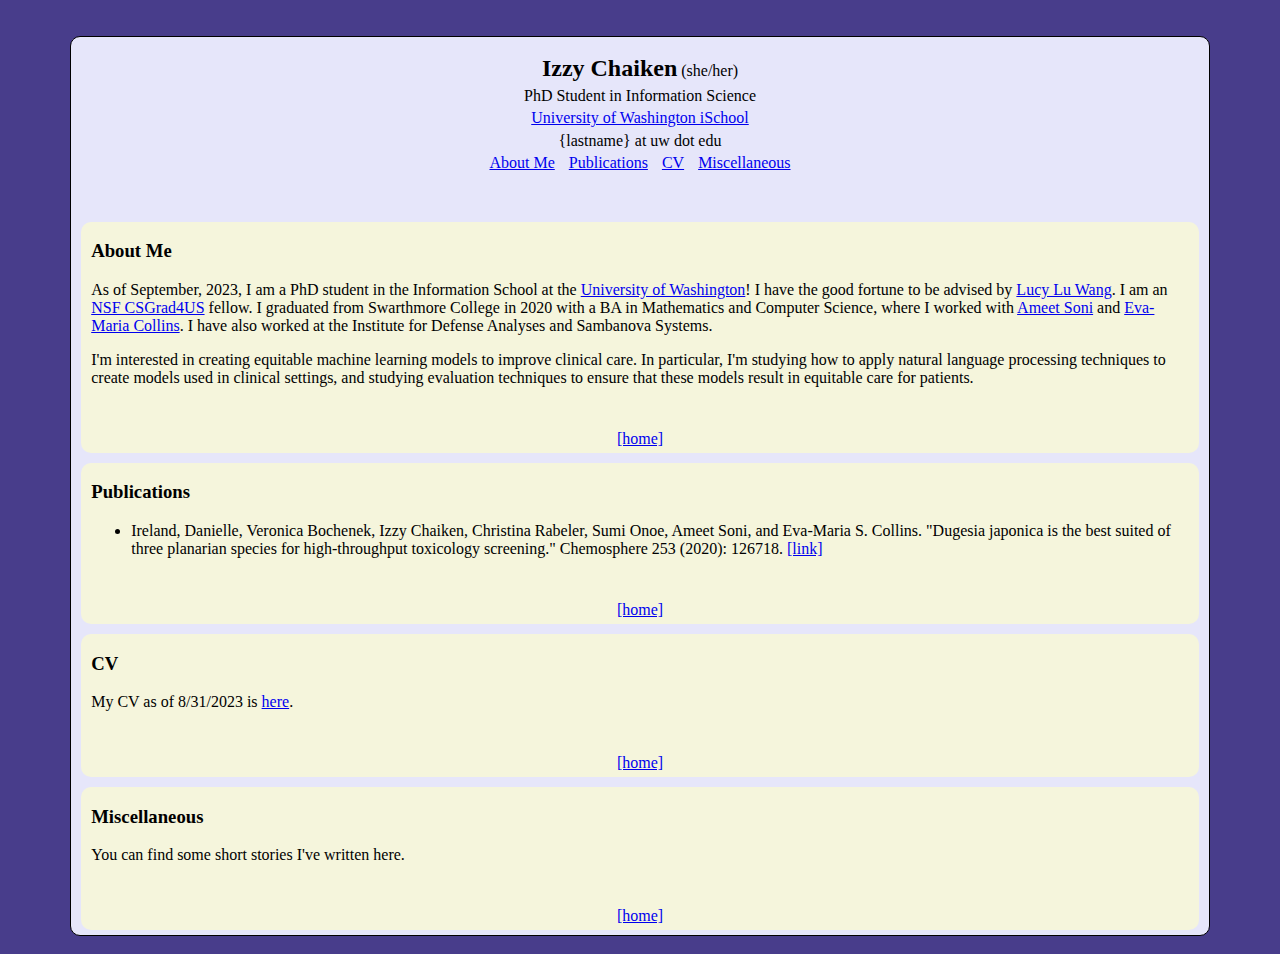
<file: index.html>
<!doctype html>
<html lang="en">

<head>
	<title>Izzy Chaiken</title>
	<meta charset="UTF-8">
  <meta name="viewport" content="width=device-width, initial-scale=1">
	<link href="https://fonts.googleapis.com/css?family=Roboto|Anonymous+Pro" rel="stylesheet">
	<link rel="stylesheet" href="css/index.css">
	<link rel="shortcut icon" type="image/png" href="favicon_new.png">
</head>

<body>
	<div id="wrapper">
		<div id="header">
			<br>
			<div>
				<h2 id="nametag"><b>Izzy Chaiken</b></h2>
				<p id="nametag">(she/her)</p>
			</div>
			<p id="bioitem">PhD Student in Information Science</p>
			<p id="bioitem"><a href="https://ischool.uw.edu/">University of Washington iSchool</a></p>
			<p id="bioitem">{lastname} at uw dot edu</p>
			<ul id="navbar">
				<li id="navitem"><a href="#About">About Me</a></li>
				<li id="navitem"><a href="#Publications">Publications</a></li>
				<li id="navitem"><a href="#CV">CV</a></li>
				<li id="navitem"><a href="#Misc">Miscellaneous</a></li>
			</ul>
		</div>
		<div id="section">
			<div id="sectiontext">
				<h3 id="About">About Me</h3>
				<p>As of September, 2023, I am a PhD student in the Information School at the <a href="https://uw.edu">University of Washington</a>! I have the good fortune to be advised by <a href="https://llwang.net/">Lucy Lu Wang</a>. I am an <a href="https://www.nsf.gov/cise/CSGrad4US/">NSF CSGrad4US</a> fellow.  I graduated from Swarthmore College in 2020 with a BA in Mathematics and Computer Science, where I worked with <a href="https://www.cs.swarthmore.edu/~soni/">Ameet Soni</a> and <a href="https://sysbiotox-collins.swarthmore.edu/">Eva-Maria Collins</a>. I have also worked at the Institute for Defense Analyses and Sambanova Systems.</p>
				<p>I'm interested in creating equitable machine learning models to improve clinical care. In particular, I'm studying how to apply natural language processing techniques to create models used in clinical settings, and studying evaluation techniques to ensure that these models result in equitable care for patients.</p>
			</div>
			<div id="buttonhome">
				<a id="upbutton" href="#wrapper">[home]</a>
			</div>
		</div>
		<div id="section">
			<div id="sectiontext">
				<h3 id="Publications">Publications</h3>
				<ul>
					<li>
						Ireland, Danielle, Veronica Bochenek, Izzy Chaiken, Christina Rabeler, Sumi Onoe, Ameet Soni, and Eva-Maria S. Collins. "Dugesia japonica is the best suited of three planarian species for high-throughput toxicology screening." Chemosphere 253 (2020): 126718. 
						<a href="https://www.ncbi.nlm.nih.gov/pmc/articles/PMC7350771/">[link]</a>
					</li>
				</ul>		
			</div>
			<div id="buttonhome">
				<a id="upbutton" href="#wrapper">[home]</a>
			</div>
		</div>
		<div id="section">
			<div id="sectiontext">
				<h3 id="CV">CV</h3>
				<p>My CV as of 8/31/2023 is <a href="files/Izzy_Chaiken_CV_8_31_23.pdf"> here</a>.</p>		
			</div>
			<div id="buttonhome">
				<a id="upbutton" href="#wrapper">[home]</a>
			</div>
		</div>
		<div id="section">
			<div id="sectiontext">
				<h3 id="Misc">Miscellaneous</h3>
				<p>You can find some short stories I've written here.</p>
			</div>
			<div id="buttonhome">
				<a id="upbutton" href="#wrapper">[home]</a>
			</div>
		</div>
	</div>
</body>

</html>
</file>
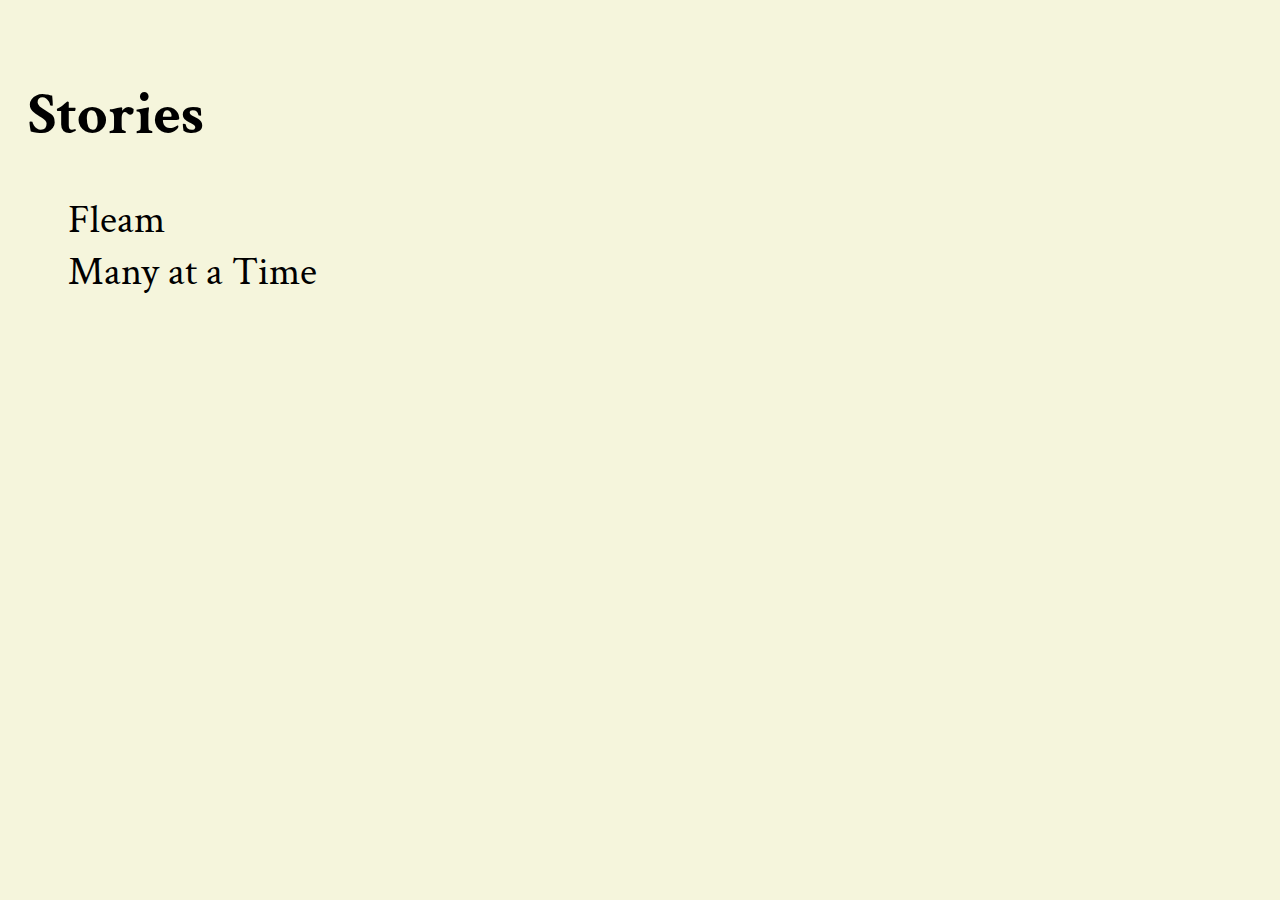
<file: stories.html>
<!doctype html>
<html lang="en">

<head>
    <title>Stories</title>
	<meta charset="UTF-8">
    <meta name="viewport" content="width=device-width, initial-scale=1">
	<link href="https://fonts.googleapis.com/css?family=Roboto|Anonymous+Pro" rel="stylesheet">
	<link rel="stylesheet" href="stories/story.css">
	<link rel="shortcut icon" type="image/png" href="favicon.png">
</head>

<body>
    <div id="storylist">
        <h1 id="pageheader">
            Stories
        </h1>
        <ul>
           <li><a id="storylink" href="stories/fleam.html">Fleam</a></li>
           <li><a id="storylink" href="stories/manyatatime.html">Many at a Time</a></li> 
        </ul>
        <a></a>
    </div>
</body>

</html>
</file>
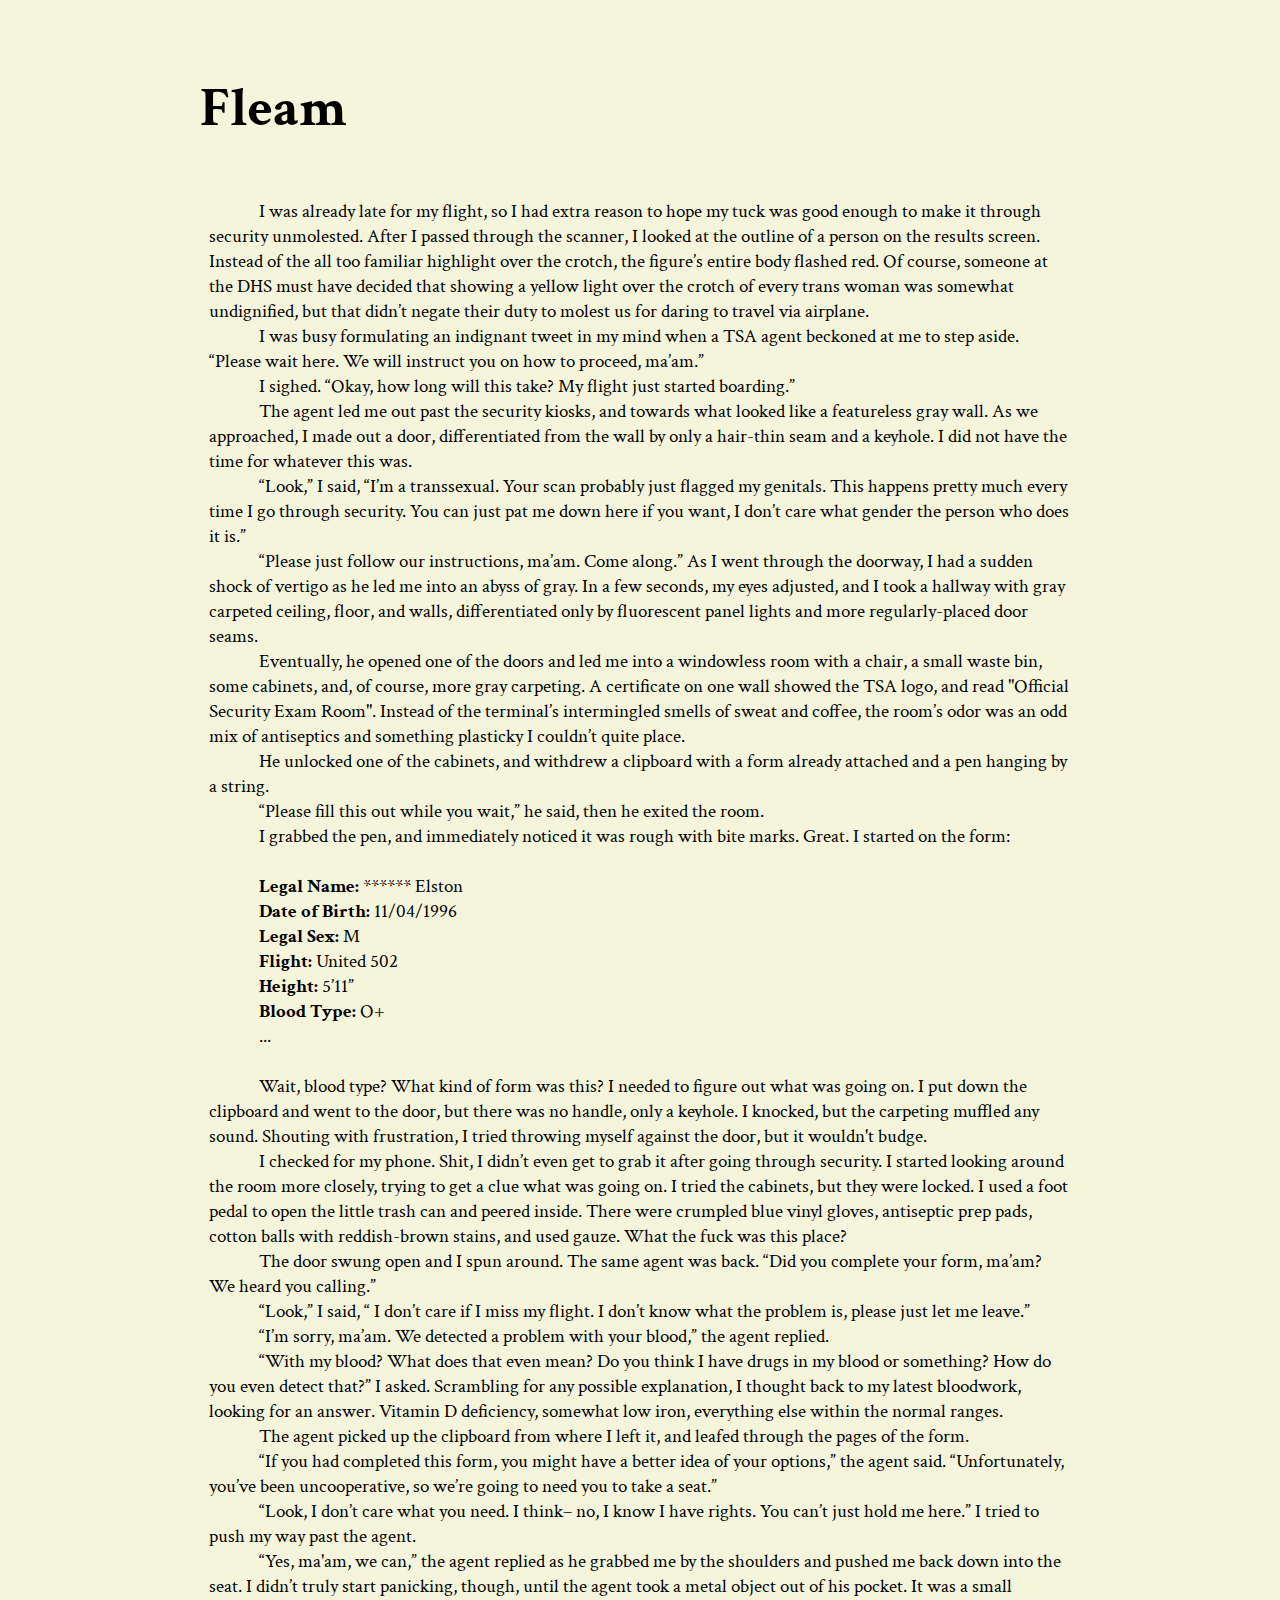
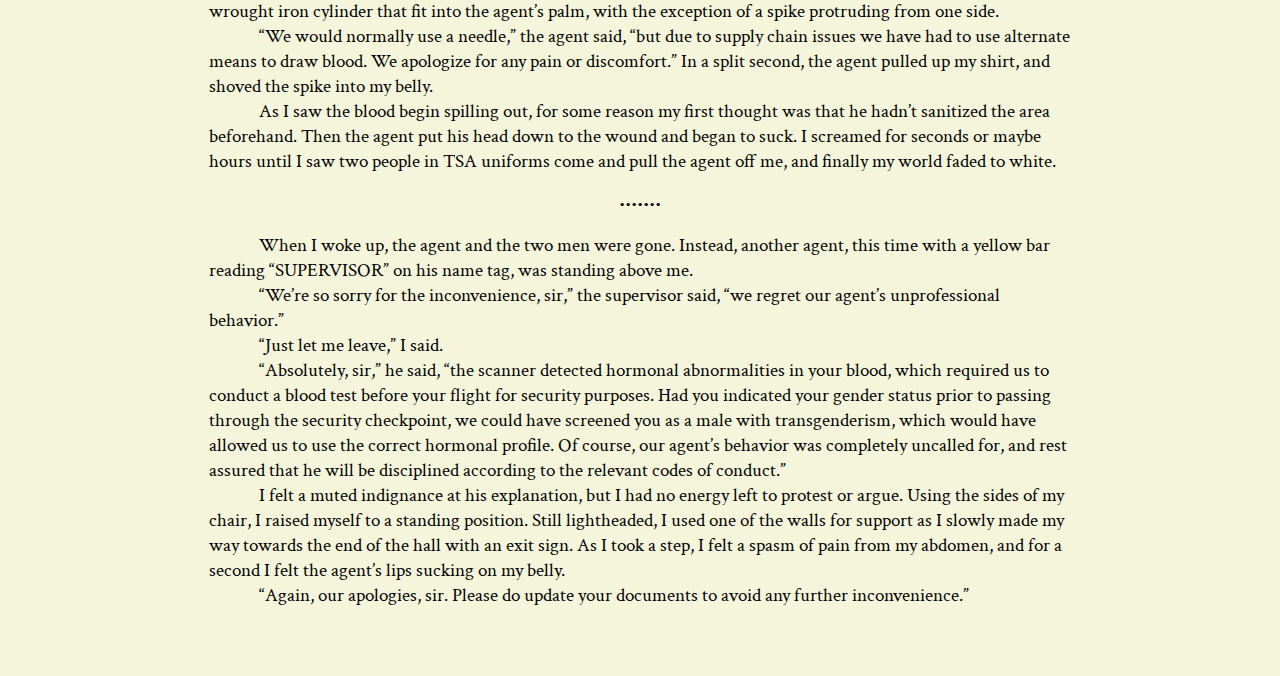
<file: stories/fleam.html>
<!doctype html>
<html lang="en">

<head>
	<title>Fleam</title>
	<meta charset="UTF-8">
    <meta name="viewport" content="width=device-width, initial-scale=1">
	<link href="https://fonts.googleapis.com/css?family=Roboto|Anonymous+Pro" rel="stylesheet">
	<link rel="stylesheet" href="./story.css">
	<link rel="shortcut icon" type="image/png" href="favicon.png">
</head>

<body>

    <div id="body-text">
        <div id="storytitle">
            <h1>
                Fleam
            </h1>
        </div>
        <div id="storytext">
            <p>
                I was already late for my flight, so I had extra reason to hope my tuck was good enough to make it through security unmolested. After I passed through the scanner, I looked at the outline of a person on the results screen. Instead of the all too familiar highlight over the crotch, the figure’s entire body flashed red. Of course, someone at the DHS must have decided that showing a yellow light over the crotch of every trans woman was somewhat undignified, but that didn’t negate their duty to molest us for daring to travel via airplane.
            </p>
            <p>
                I was busy formulating an indignant tweet in my mind when a TSA agent beckoned at me to step aside. “Please wait here. We will instruct you on how to proceed, ma’am.”
            </p>
            <p>
                I sighed. “Okay, how long will this take? My flight just started boarding.”
            </p>
            <p>
                The agent led me out past the security kiosks, and towards what looked like a featureless gray wall. As we approached, I made out a door, differentiated from the wall by only a hair-thin seam and a keyhole. I did not have the time for whatever this was.
            </p>
            <p>
                “Look,” I said, “I’m a transsexual. Your scan probably just flagged my genitals. This happens pretty much every time I go through security. You can just pat me down here if you want, I don’t care what gender the person who does it is.”
            </p>
            <p>
                “Please just follow our instructions, ma’am. Come along.” As I went through the doorway, I had a sudden shock of vertigo as he led me into an abyss of gray. In a few seconds, my eyes adjusted, and I took a hallway with gray carpeted ceiling, floor, and walls, differentiated only by fluorescent panel lights and more regularly-placed door seams.
            </p>
            <p>
                Eventually, he opened one of the doors and led me into a windowless room with a chair, a small waste bin, some cabinets, and, of course, more gray carpeting. A certificate on one wall showed the TSA logo, and read "Official Security Exam Room". Instead of the terminal’s intermingled smells of sweat and coffee, the room’s odor was an odd mix of antiseptics and something plasticky I couldn’t quite place. 
            </p>
            <p>
                He unlocked one of the cabinets, and withdrew a clipboard with a form already attached and a pen hanging by a string. 
            </p>
            <p>
                “Please fill this out while you wait,” he said, then he exited the room.
            </p>
            <p>
                I grabbed the pen, and immediately noticed it was rough with bite marks. Great. I started on the form:
            </p>
            <br>
            <ul: id="tsaform">
                <li><b>Legal Name:</b> ****** Elston</li>
                <li><b>Date of Birth:</b> 11/04/1996</li>
                <li><b>Legal Sex:</b> M</li>
                <li><b>Flight:</b> United 502</li>
                <li><b>Height:</b> 5’11”</li>
                <li><b>Blood Type:</b> O+</li>
                <li>...</li>
            </ul>
            <br>
            <p>
                Wait, blood type? What kind of form was this? I needed to figure out what was going on. I put down the clipboard and went to the door, but there was no handle, only a keyhole. I knocked, but the carpeting muffled any sound. Shouting with frustration, I tried throwing myself against the door, but it wouldn't budge.
            </p>
            <p>
                I checked for my phone. Shit, I didn’t even get to grab it after going through security. I started looking around the room more closely, trying to get a clue what was going on. I tried the cabinets, but they were locked. I used a foot pedal to open the little trash can and peered inside. There were crumpled blue vinyl gloves, antiseptic prep pads, cotton balls with reddish-brown stains, and used gauze. What the fuck was this place?
            </p>
            <p>
                The door swung open and I spun around. The same agent was back. “Did you complete your form, ma’am? We heard you calling.”
            </p>
            <p>
                “Look,” I said, “ I don’t care if I miss my flight. I don’t know what the problem is, please just let me leave.”
            </p>
            <p>
                “I’m sorry, ma’am. We detected a problem with your blood,” the agent replied.
            </p>
            <p>
                “With my blood? What does that even mean? Do you think I have drugs in my blood or something? How do you even detect that?” I asked. Scrambling for any possible explanation, I thought back to my latest bloodwork, looking for an answer. Vitamin D deficiency, somewhat low iron, everything else within the normal ranges.
            </p>
            <p>
                The agent picked up the clipboard from where I left it, and leafed through the pages of the form.
            </p>
            <p>
                “If you had completed this form, you might have a better idea of your options,” the agent said. “Unfortunately, you’ve been uncooperative, so we’re going to need you to take a seat.”
            </p>
            <p>
                “Look, I don’t care what you need. I think– no, I know I have rights. You can’t just hold me here.” I tried to push my way past the agent. 
            </p>
            <p>
                “Yes, ma'am, we can,” the agent replied as he grabbed me by the shoulders and pushed me back down into the seat. I didn’t truly start panicking, though, until the agent took a metal object out of his pocket. It was a small wrought iron cylinder that fit into the agent’s palm, with the exception of a spike protruding from one side.
            </p>
            <p>
                “We would normally use a needle,” the agent said, “but due to supply chain issues we have had to use alternate means to draw blood. We apologize for any pain or discomfort.” In a split second, the agent pulled up my shirt, and shoved the spike into my belly.
            </p>
            <p>
                As I saw the blood begin spilling out, for some reason my first thought was that he hadn’t sanitized the area beforehand. Then the agent put his head down to the wound and began to suck. I screamed for seconds or maybe hours until I saw two people in TSA uniforms come and pull the agent off me, and finally my world faded to white.
            </p>
        </div>
        <div id="storybreak">
            <p>
                •••••••
            </p>
        </div>
        <div id="storytext">
            <p>
                When I woke up, the agent and the two men were gone. Instead, another agent, this time with a yellow bar reading “SUPERVISOR” on his name tag, was standing above me.
            </p>
            <p>
                “We’re so sorry for the inconvenience, sir,” the supervisor said, “we regret our agent’s unprofessional behavior.”
            </p>
            <p>
                “Just let me leave,” I said.
            </p>
            <p>
                “Absolutely, sir,” he said, “the scanner detected hormonal abnormalities in your blood, which required us to conduct a blood test before your flight for security purposes. Had you indicated your gender status prior to passing through the security checkpoint, we could have screened you as a male with transgenderism, which would have allowed us to use the correct hormonal profile. Of course, our agent’s behavior was completely uncalled for, and rest assured that he will be disciplined according to the relevant codes of conduct.” 
            </p>
            <p>
                I felt a muted indignance at his explanation, but I had no energy left to protest or argue. Using the sides of my chair, I raised myself to a standing position. Still lightheaded, I used one of the walls for support as I slowly made my way towards the end of the hall with an exit sign. As I took a step, I felt a spasm of pain from my abdomen, and for a second I felt the agent’s lips sucking on my belly.
            </p>
            <p>
                “Again, our apologies, sir. Please do update your documents to avoid any further inconvenience.”
            </p>
            <p>
                
            </p>
        </div>
    </div>
</body>

</html>
</file>
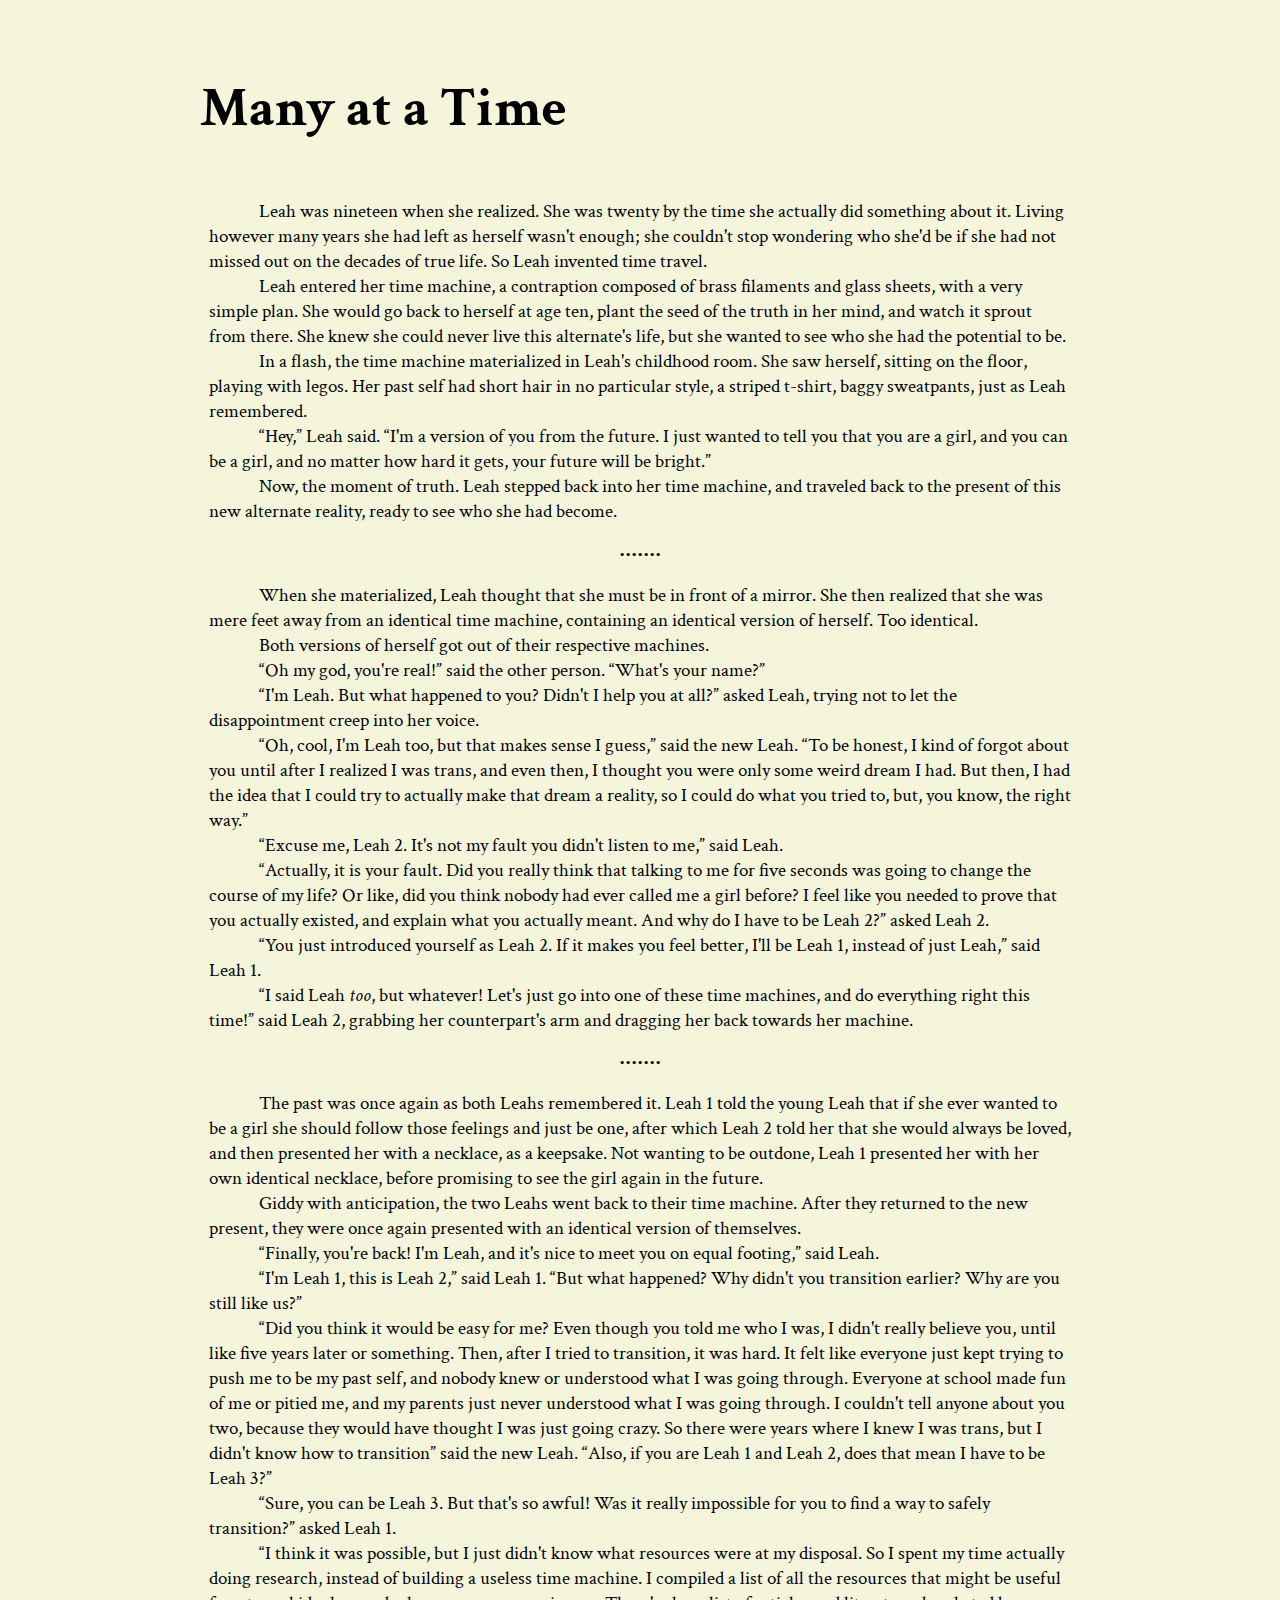
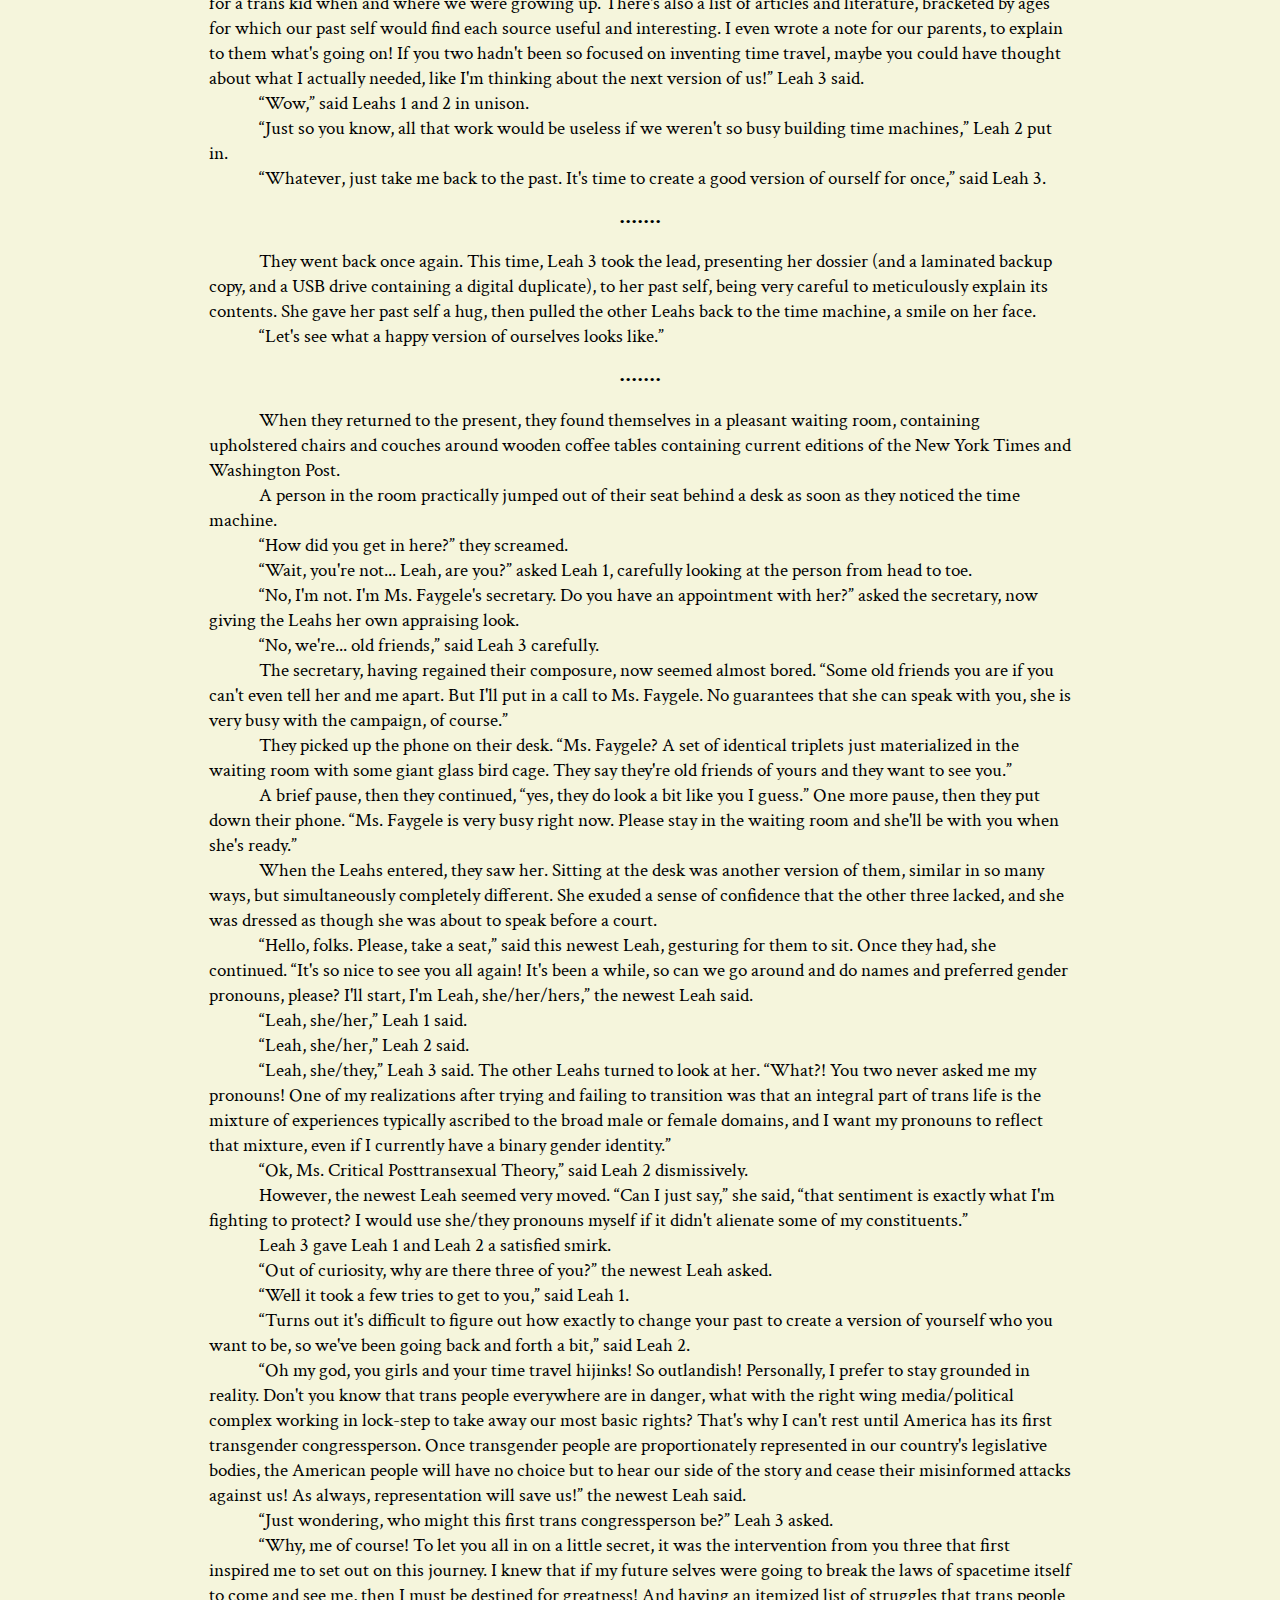
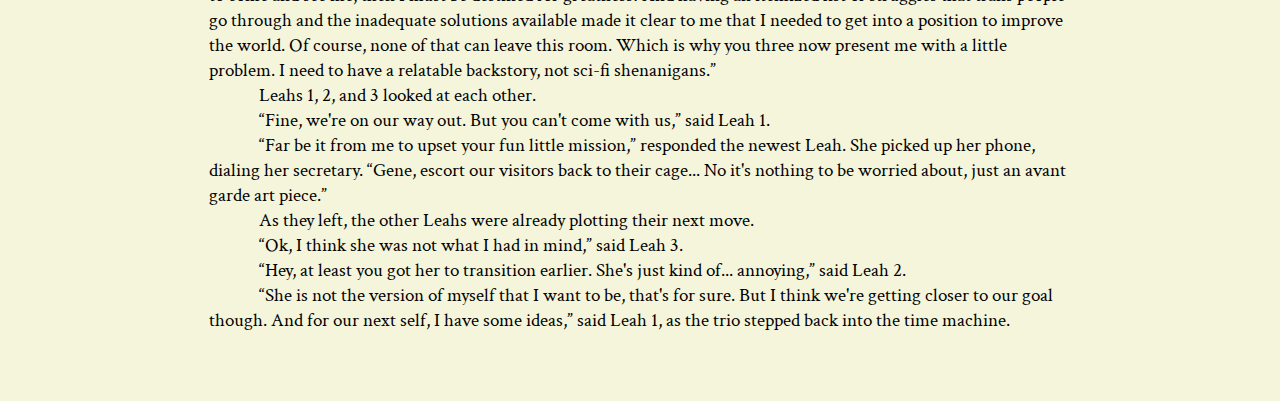
<file: stories/manyatatime.html>
<!doctype html>
<html lang="en">

<head>
	<title>Many at a Time</title>
	<meta charset="UTF-8">
    <meta name="viewport" content="width=device-width, initial-scale=1">
	<link href="https://fonts.googleapis.com/css?family=Roboto|Anonymous+Pro" rel="stylesheet">
	<link rel="stylesheet" href="./story.css">
	<link rel="shortcut icon" type="image/png" href="favicon.png">
</head>

<body>
    <div id="body-text">
        <div id="storytitle">
            <h1>
                Many at a Time
            </h1>
        </div>
        <div id="storytext">
            <p>
                Leah was nineteen when she realized. She was twenty by the time she actually did something about it. Living however many years she had left as herself wasn't enough; she couldn't stop wondering who she'd be if she had not missed out on the decades of true life. So Leah invented time travel.
            </p>
            <p>
                Leah entered her time machine, a contraption composed of brass filaments and glass sheets, with a very simple plan. She would go back to herself at age ten, plant the seed of the truth in her mind, and watch it sprout from there. She knew she could never live this alternate's life, but she wanted to see who she had the potential to be.
            </p>
            <p>
                In a flash, the time machine materialized in Leah's childhood room. She saw herself, sitting on the floor, playing with legos. Her past self had short hair in no particular style, a striped t-shirt, baggy sweatpants, just as Leah remembered.
            </p>
            <p>
                “Hey,” Leah said. “I'm a version of you from the future. I just wanted to tell you that you are a girl, and you can be a girl, and no matter how hard it gets, your future will be bright.”
            </p>
            <p>
                Now, the moment of truth. Leah stepped back into her time machine, and traveled back to the present of this new alternate reality, ready to see who she had become.
            </p>
        </div>
        <div id="storybreak">
            <p>
                •••••••
            </p>
        </div>
        <div id="storytext">
            <p>
                When she materialized, Leah thought that she must be in front of a mirror. She then realized that she was mere feet away from an identical time machine, containing an identical version of herself. Too identical.
            </p>
            <p>
                Both versions of herself got out of their respective machines. 
            </p>
            <p>
                “Oh my god, you're real!” said the other person. “What's your name?”
            </p>
            <p>
                “I'm Leah. But what happened to you? Didn't I help you at all?” asked Leah, trying not to let the disappointment creep into her voice.
            </p>
            <p>
                “Oh, cool, I'm Leah too, but that makes sense I guess,” said the new Leah. “To be honest, I kind of forgot about you until after I realized I was trans, and even then, I thought you were only some weird dream I had. But then, I had the idea that I could try to actually make that dream a reality, so I could do what you tried to, but, you know, the right way.”
            </p>
            <p>
                “Excuse me, Leah 2. It's not my fault you didn't listen to me,” said Leah. 
            </p>
            <p>
                “Actually, it is your fault. Did you really think that talking to me for five seconds was going to change the course of my life? Or like, did you think nobody had ever called me a girl before? I feel like you needed to prove that you actually existed, and explain what you actually meant. And why do I have to be Leah 2?” asked Leah 2.
            </p>
            <p>
                “You just introduced yourself as Leah 2. If it makes you feel better, I'll be Leah 1, instead of just Leah,” said Leah 1.
            </p>
            <p>
                “I said Leah <i>too</i>, but whatever! Let's just go into one of these time machines, and do everything right this time!” said Leah 2, grabbing her counterpart's arm and dragging her back towards her machine.
            </p>
        </div>
        <div id="storybreak">
            <p>
                •••••••
            </p>
        </div>
        <div id="storytext">
            <p>
                The past was once again as both Leahs remembered it. Leah 1 told the young Leah that if she ever wanted to be a girl she should follow those feelings and just be one, after which Leah 2 told her that she would always be loved, and then presented her with a necklace, as a keepsake. Not wanting to be outdone, Leah 1 presented her with her own identical necklace, before promising to see the girl again in the future.
            </p>
            <p>
                Giddy with anticipation, the two Leahs went back to their time machine. After they returned to the new present, they were once again presented with an identical version of themselves. 
            </p>
            <p>
                “Finally, you're back! I'm Leah, and it's nice to meet you on equal footing,” said Leah.
            </p>
            <p>
                “I'm Leah 1, this is Leah 2,” said Leah 1. “But what happened? Why didn't you transition earlier? Why are you still like us?”
            </p>
            <p>
                “Did you think it would be easy for me? Even though you told me who I was, I didn't really believe you, until like five years later or something. Then, after I tried to transition, it was hard. It felt like everyone just kept trying to push me to be my past self, and nobody knew or understood what I was going through. Everyone at school made fun of me or pitied me, and my parents just never understood what I was going through. I couldn't tell anyone about you two, because they would have thought I was just going crazy. So there were years where I knew I was trans, but I didn't know how to transition” said the new Leah. “Also, if you are Leah 1 and Leah 2, does that mean I have to be Leah 3?”
            </p>
            <p>
                “Sure, you can be Leah 3. But that's so awful! Was it really impossible for you to find a way to safely transition?” asked Leah 1.
            </p>
            <p>
                “I think it was possible, but I just didn't know what resources were at my disposal. So I spent my time actually doing research, instead of building a useless time machine. I compiled a list of all the resources that might be useful for a trans kid when and where we were growing up. There's also a list of articles and literature, bracketed by ages for which our past self would find each source useful and interesting. I even wrote a note for our parents, to explain to them what's going on! If you two hadn't been so focused on inventing time travel, maybe you could have thought about what I actually needed, like I'm thinking about the next version of us!” Leah 3 said.
            </p>
            <p>
                “Wow,” said Leahs 1 and 2 in unison.
            </p>
            <p>
                “Just so you know, all that work would be useless if we weren't so busy building time machines,” Leah 2 put in.
            </p>
            <p>
                “Whatever, just take me back to the past. It's time to create a good version of ourself for once,” said Leah 3.
            </p>
        </div>
        <div id="storybreak">
            <p>
                •••••••
            </p>
        </div>
        <div id="storytext">
            <p>
                They went back once again. This time, Leah 3 took the lead, presenting her dossier (and a laminated backup copy, and a USB drive containing a digital duplicate), to her past self, being very careful to meticulously explain its contents. She gave her past self a hug, then pulled the other Leahs back to the time machine, a smile on her face.
            </p>
            <p>
                “Let's see what a happy version of ourselves looks like.”
            </p>
        </div>
        <div id="storybreak">
            <p>
                •••••••
            </p>
        </div>
        <div id="storytext">
            <p>
            	When they returned to the present, they found themselves in a pleasant waiting room, containing upholstered chairs and couches around wooden coffee tables containing current editions of the New York Times and Washington Post. 
            </p>
            <p>
                A person in the room practically jumped out of their seat behind a desk as soon as they noticed the time machine.
            </p>
            <p>
                “How did you get in here?” they screamed.
            </p>
            <p>
                “Wait, you're not... Leah, are you?” asked Leah 1, carefully looking at the person from head to toe.
            </p>
            <p>
                “No, I'm not. I'm Ms. Faygele's secretary. Do you have an appointment with her?” asked the secretary, now giving the Leahs her own appraising look.
            </p>
            <p>
                “No, we're... old friends,” said Leah 3 carefully.
            </p>
            <p>
                The secretary, having regained their composure, now seemed almost bored. “Some old friends you are if you can't even tell her and me apart. But I'll put in a call to Ms. Faygele. No guarantees that she can speak with you, she is very busy with the campaign, of course.”
            </p>
            <p>
                They picked up the phone on their desk. “Ms. Faygele? A set of identical triplets just materialized in the waiting room with some giant glass bird cage. They say they're old friends of yours and they want to see you.”
            </p>
            <p>
                A brief pause, then they continued, “yes, they do look a bit like you I guess.” One more pause, then they put down their phone. “Ms. Faygele is very busy right now. Please stay in the waiting room and she'll be with you when she's ready.”
            </p>
            <p>
                When the Leahs entered, they saw her. Sitting at the desk was another version of them, similar in so many ways, but simultaneously completely different. She exuded a sense of confidence that the other three lacked, and she was dressed as though she was about to speak before a court.
            </p>
            <p>
                “Hello, folks. Please, take a seat,” said this newest Leah, gesturing for them to sit. Once they had, she continued. “It's so nice to see you all again! It's been a while, so can we go around and do names and preferred gender pronouns, please? I'll start, I'm Leah, she/her/hers,” the newest Leah said.
            </p>
            <p>
                “Leah, she/her,” Leah 1 said.
            </p>
            <p>
                “Leah, she/her,” Leah 2 said.
            </p>
            <p>
                “Leah, she/they,” Leah 3 said. The other Leahs turned to look at her. “What?! You two never asked me my pronouns! One of my realizations after trying and failing to transition was that an integral part of trans life is the mixture of experiences typically ascribed to the broad male or female domains, and I want my pronouns to reflect that mixture, even if I currently have a binary gender identity.”
            </p>
            <p>
                “Ok, Ms. Critical Posttransexual Theory,” said Leah 2 dismissively.
            </p>
            <p>
                However, the newest Leah seemed very moved. “Can I just say,” she said, “that sentiment is exactly what I'm fighting to protect? I would use she/they pronouns myself if it didn't alienate some of my constituents.”
            </p>
            <p>
                Leah 3 gave Leah 1 and Leah 2 a satisfied smirk.
            </p>
            <p>
                “Out of curiosity, why are there three of you?” the newest Leah asked.
            </p>
            <p>
                “Well it took a few tries to get to you,” said Leah 1. 
            </p>
            <p>
                “Turns out it's difficult to figure out how exactly to change your past to create a version of yourself who you want to be, so we've been going back and forth a bit,” said Leah 2.
            </p>
            <p>
                “Oh my god, you girls and your time travel hijinks! So outlandish! Personally, I prefer to stay grounded in reality. Don't you know that trans people everywhere are in danger, what with the right wing media/political complex working in lock-step to take away our most basic rights? That's why I can't rest until America has its first transgender congressperson. Once transgender people are proportionately represented in our country's legislative bodies, the American people will have no choice but to hear our side of the story and cease their misinformed attacks against us! As always, representation will save us!” the newest Leah said.
            </p>
            <p>
                “Just wondering, who might this first trans congressperson be?” Leah 3 asked.
            </p>
            <p>
                “Why, me of course! To let you all in on a little secret, it was the intervention from you three that first inspired me to set out on this journey. I knew that if my future selves were going to break the laws of spacetime itself to come and see me, then I must be destined for greatness! And having an itemized list of struggles that trans people go through and the inadequate solutions available made it clear to me that I needed to get into a position to improve the world. Of course, none of that can leave this room. Which is why you three now present me with a little problem. I need to have a relatable backstory, not sci-fi shenanigans.”
            </p>
            <p>
                Leahs 1, 2, and 3 looked at each other.
            </p>
            <p>
                “Fine, we're on our way out. But you can't come with us,” said Leah 1.
            </p>
            <p>
                “Far be it from me to upset your fun little mission,” responded the newest Leah. She picked up her phone, dialing her secretary. “Gene, escort our visitors back to their cage... No it's nothing to be worried about, just an avant garde art piece.”
            </p>
            <p>
                As they left, the other Leahs were already plotting their next move.
            </p>
            <p>
                “Ok, I think she was not what I had in mind,” said Leah 3.
            </p>
            <p>
                “Hey, at least you got her to transition earlier. She's just kind of... annoying,” said Leah 2.
            </p>
            <p>
                “She is not the version of myself that I want to be, that's for sure. But I think we're getting closer to our goal though. And for our next self, I have some ideas,” said Leah 1, as the trio stepped back into the time machine.
            </p>
        </div>
    </div>
</body>

</html>
</file>
<file: css/index.css>
@import url('https://fonts.googleapis.com/css2?family=Crimson+Text:wght@400;600;700&display=swap');


body {
	display: grid;
	flex-wrap: wrap;
	font-family: "Tinos";
	margin-top: 4vh;
	background-color: darkslateblue;
}

body, html {
	height: 100%;
	padding-bottom: 2vh;
}

h1 {
	font-size: 55px;
	margin-bottom: 0;
	justify-self: center;
}

div {
	border-radius: 10px;
	border-color: black;
}

#bioitem {
	margin: 0.5vh;
}

#nametag {
	display: inline;
	padding-top: 5px;
}

#wrapper {
	display: grid;
	width: 90%;
	background-color: lavender;
	justify-self: center;
	border: 1px solid black;
}

#body-text {
    padding-top: 100px;
    max-width: 900px;
    margin: 0 auto;
}


#storytitle {
	font-size: 55px;
	margin-bottom: 0;
	font-family: 'Crimson Text', serif;
	font-weight: 600;
}


#storytext {
	display: block;
	flex-wrap: wrap;
	justify-content: center;
	margin-bottom: 50px;
	margin-top: 4vh;
	padding: 0 50px;
	font-family: 'Crimson Text', serif;
    margin-block-start: 1em;
    margin-block-end: 1em;
    margin-inline-start: 0px;
    margin-inline-end: 0px;

}

#header {
	text-align: center;
	z-index:100;
	height: fit-content;
	padding-bottom: 1vh;
}

#navbar {
	display: inline;
	list-style-type: disc;
	justify-content: center;
	padding: 0%;
}

#navitem {
	display: inline;
	padding: 5px;
}

#section {
	background-color: beige;
	margin-left: 10px;
	margin-right: 10px;
	margin-top: 5px;
	margin-bottom: 5px;
	position: relative;
}

#sectiontext {
	margin-left: 10px;
	margin-right: 10px;
	margin-top: 5px;
	margin-bottom: 5px;
	padding-bottom: 1vh;
}

#buttonhome {
	display: flex;
	justify-content: center;
	position: absolute; 
	margin-top: 5px;
	bottom: 5px;
	text-align: center;
	width: 100%;
}

#upbutton {
	display: inherit;
}
</file>
<file: stories/story.css>
@import url('https://fonts.googleapis.com/css2?family=Crimson+Text:ital,wght@0,400;0,600;0,700;1,700&display=swap');


body {
	display: flex;
	flex-wrap: wrap;
	font-family: "Tinos";
	margin-bottom: 50px;
	margin-top: 4vh;
	background-color: beige;
}

h1 {
	font-size: 55px;
	margin-bottom: 10;
}

ul {
	list-style: none;
	padding-inline-start: 0px;
}

li {
	justify-content: left;
}

p {
	margin: 0px;
}

#storylist {
	padding-left: 20px;
}

#pageheader {
	font-size: 60px;
	padding-bottom: 10;
	font-family: 'Crimson Text', serif;
	font-weight: 700;
}

#storylink {
	color: black;
	font-size: 40px;
	font-family: 'Crimson Text', serif;
	text-decoration: none;
	padding-inline-start: 40px;
}

#storylink:hover {
	font-weight: 600;
	font-style: italic;
}

#body-text {
    padding-top: 10;
    max-width: 900px;
    margin: 0 auto;
}


#storytitle {
	font-size: 55px;
	padding-left: 10px;
	padding-bottom: 10;
	font-family: 'Crimson Text', serif;
	font-weight: 600;
}

#storybreak {
	align-items: center;
	align-content: center;
	text-align: center;
	justify-content: center;
	font-family: 'Crimson Text', serif;
}

#storytext {
	font-size: 14pt;
	display: block;
	justify-content: left;
	margin-bottom: 0;
	margin-top: 0;
	padding: 1em 1em;
	text-indent: 5ch;
	font-family: 'Crimson Text', serif;
    margin-block-start: 0;
    margin-block-end: 0;
    margin-inline-start: 0px;
    margin-inline-end: 0px;
}

#tsaform {
	list-style: none;
	text-indent:5;
}
</file>
